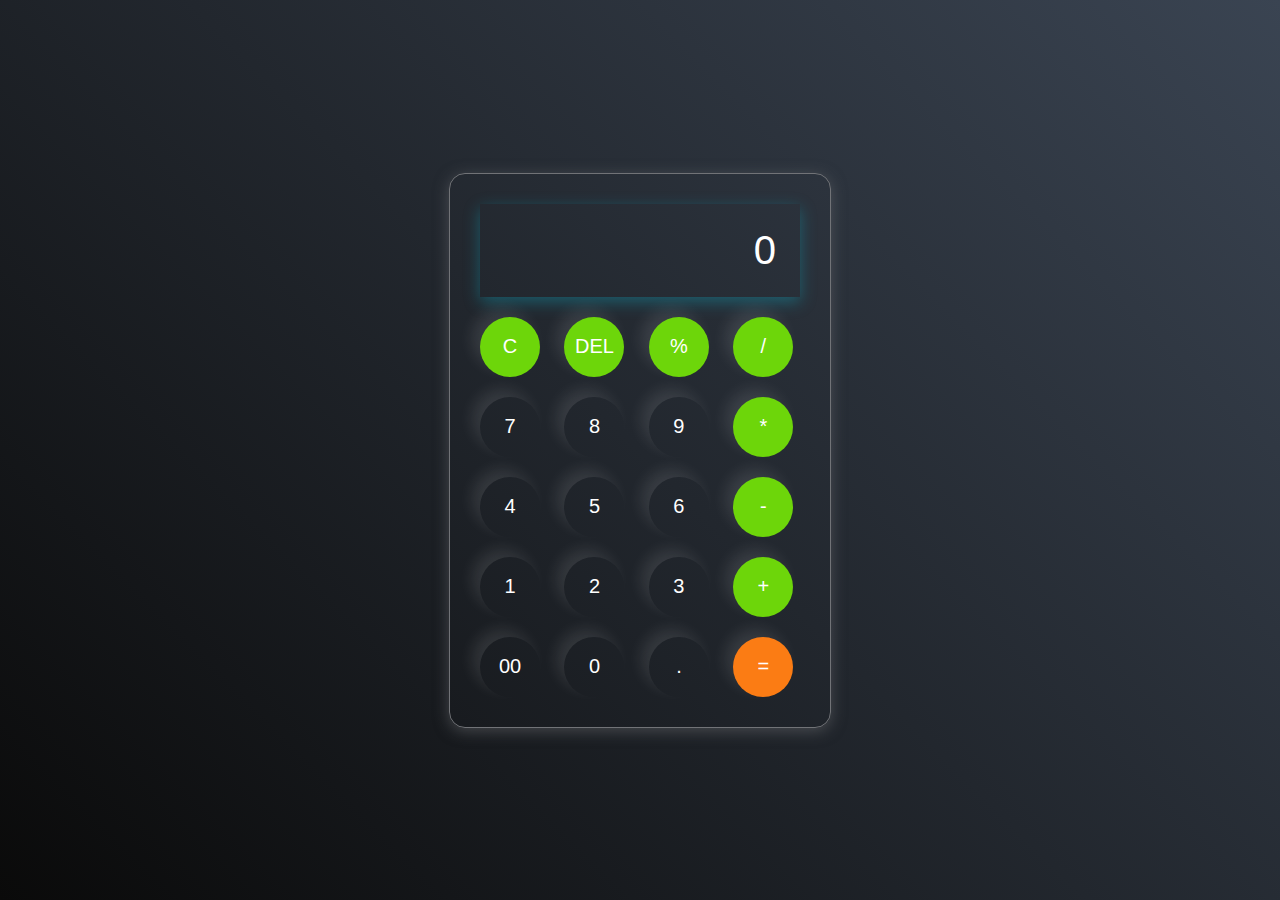
<file: calculator.html>
<html>
    <head>
        <title>Calculator</title>
        <link rel="stylesheet" href="calculator.css">
    </head>
    <body>
        <div class="container">
            <div class="calculator">
                <input type="text" id="inputbox" placeholder="0"/>
                <div>
                    <button class="button operator">C</button>
                    <button class="button operator">DEL</button>
                    <button class="button operator">%</button>
                    <button class="button operator">/</button>
                </div>
                <div>
                    <button class="button">7</button>
                    <button class="button">8</button>
                    <button class="button">9</button>
                    <button class="button  operator">*</button>
                </div>
                <div>
                    <button class="button">4</button>
                    <button class="button">5</button>
                    <button class="button">6</button>
                    <button class="button  operator">-</button>
                </div>
                <div>
                    <button class="button">1</button>
                    <button class="button">2</button>
                    <button class="button">3</button>
                    <button class="button  operator">+</button>
                </div>
                <div>
                    <button class="button">00</button>
                    <button class="button">0</button>
                    <button class="button">.</button>
                    <button class="button equalbtn">=</button>
                </div>
            </div>
        </div>

        <script src="calculator.js"></script>
    </body>
</html>
</file>
<file: calculator.css>
*{
    margin: 0;
    padding: 0;
    box-sizing: border-box;
    font-family: arial;
}

body{
    width: 100%;
    height: 100vh;
    display: flex;
    justify-content: center;
    align-items: center;
    background: linear-gradient(45deg, #0a0a0a, #3a4452);
}

.calculator{
    border: 1px solid #717377;
    padding: 20px;
    border-radius: 16px;
    background: transparent;
    box-shadow: 0px 3px 15px rgba(113, 115, 119, 0.5);
}

input{
    width: 320px;
    border: none;
    padding: 24px;
    margin: 10px;
    background: transparent;
    box-shadow: 0px 5px 15px rgba(12, 194, 218, 0.337);
    font-size: 40px;
    text-align: right;
    cursor: pointer;
    color: #ffffff;
}

input::placeholder{
    color: #ffffff;
}

button{
    border: none;
    width: 60px;
    height: 60px;
    margin: 10px;
    border-radius: 50%;
    background: transparent;
    color: #ffffff;
    font-size: 20px;
    box-shadow: -8px -8px 15px rgba(255, 255, 255, 0.1);
}
.equalbtn{
    background-color: #fb7c14;
}

.operator{
    background-color: #6dd60a;
}
</file>
